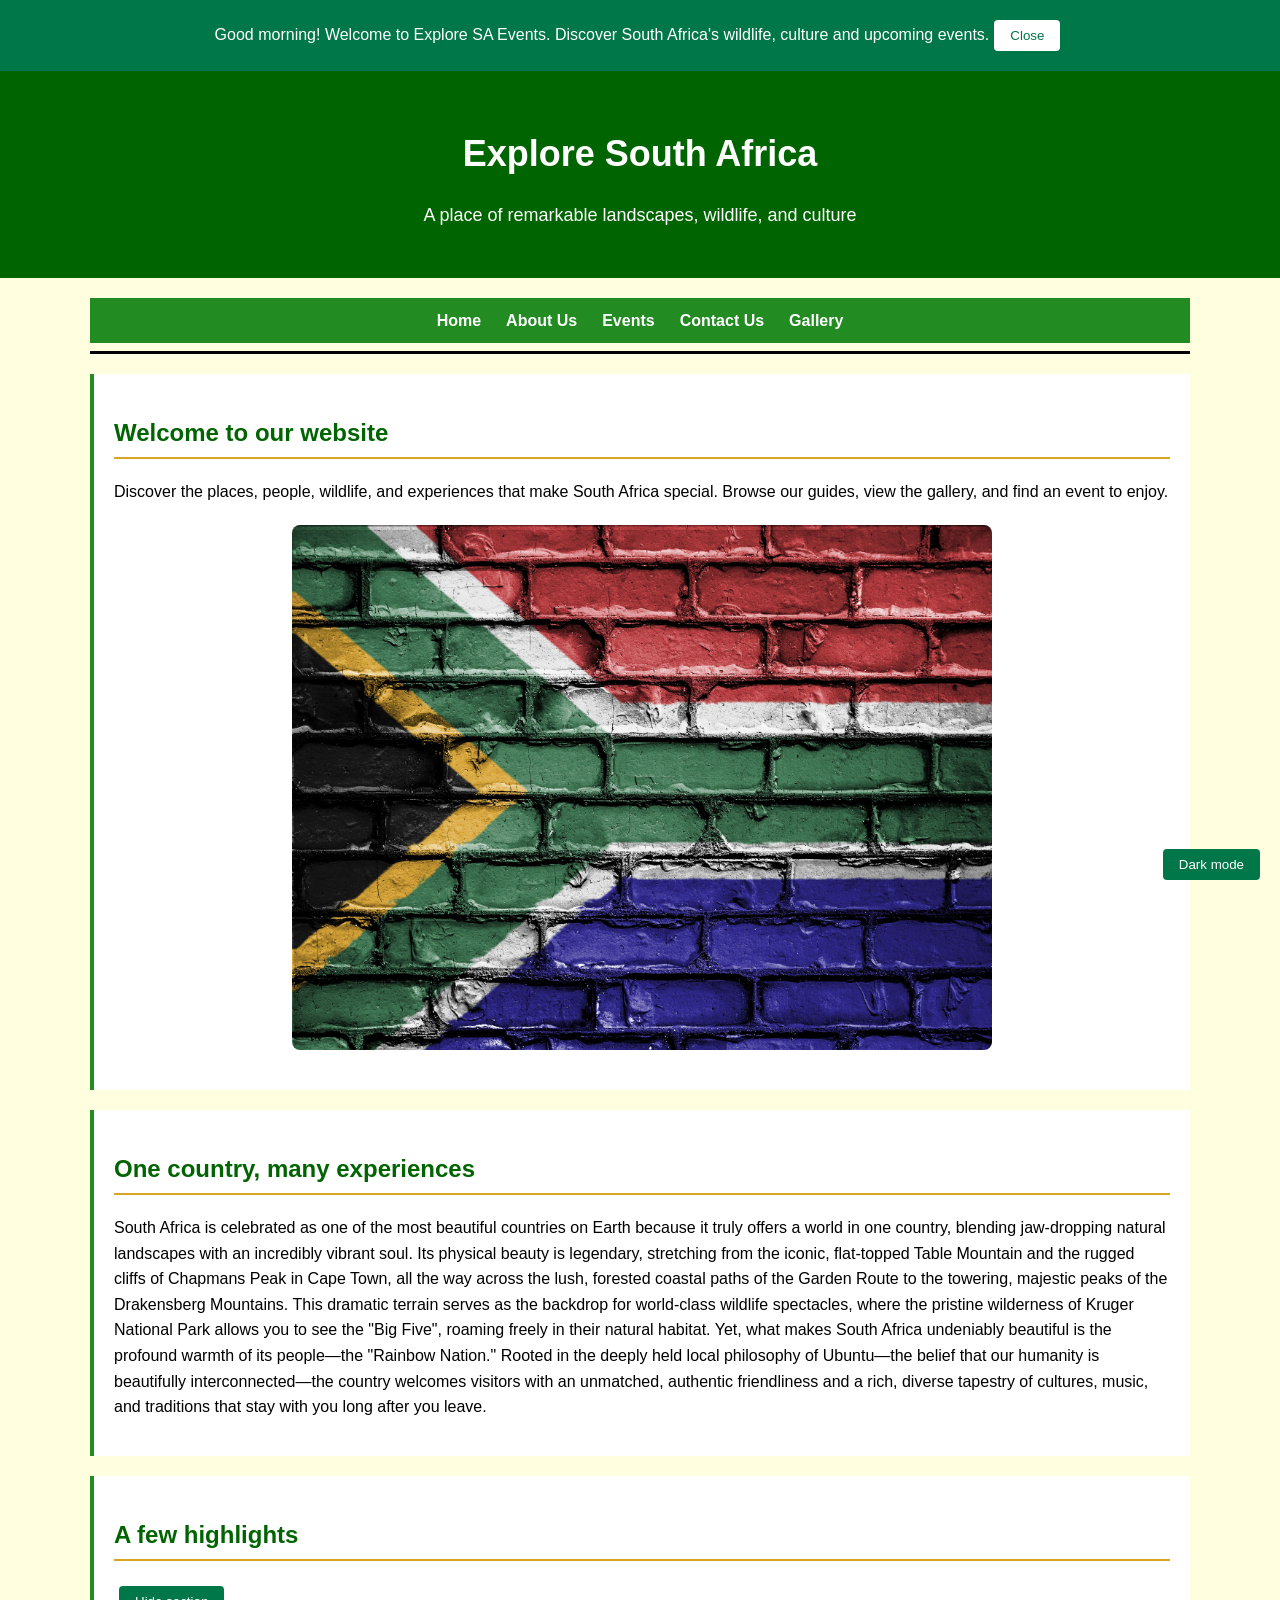
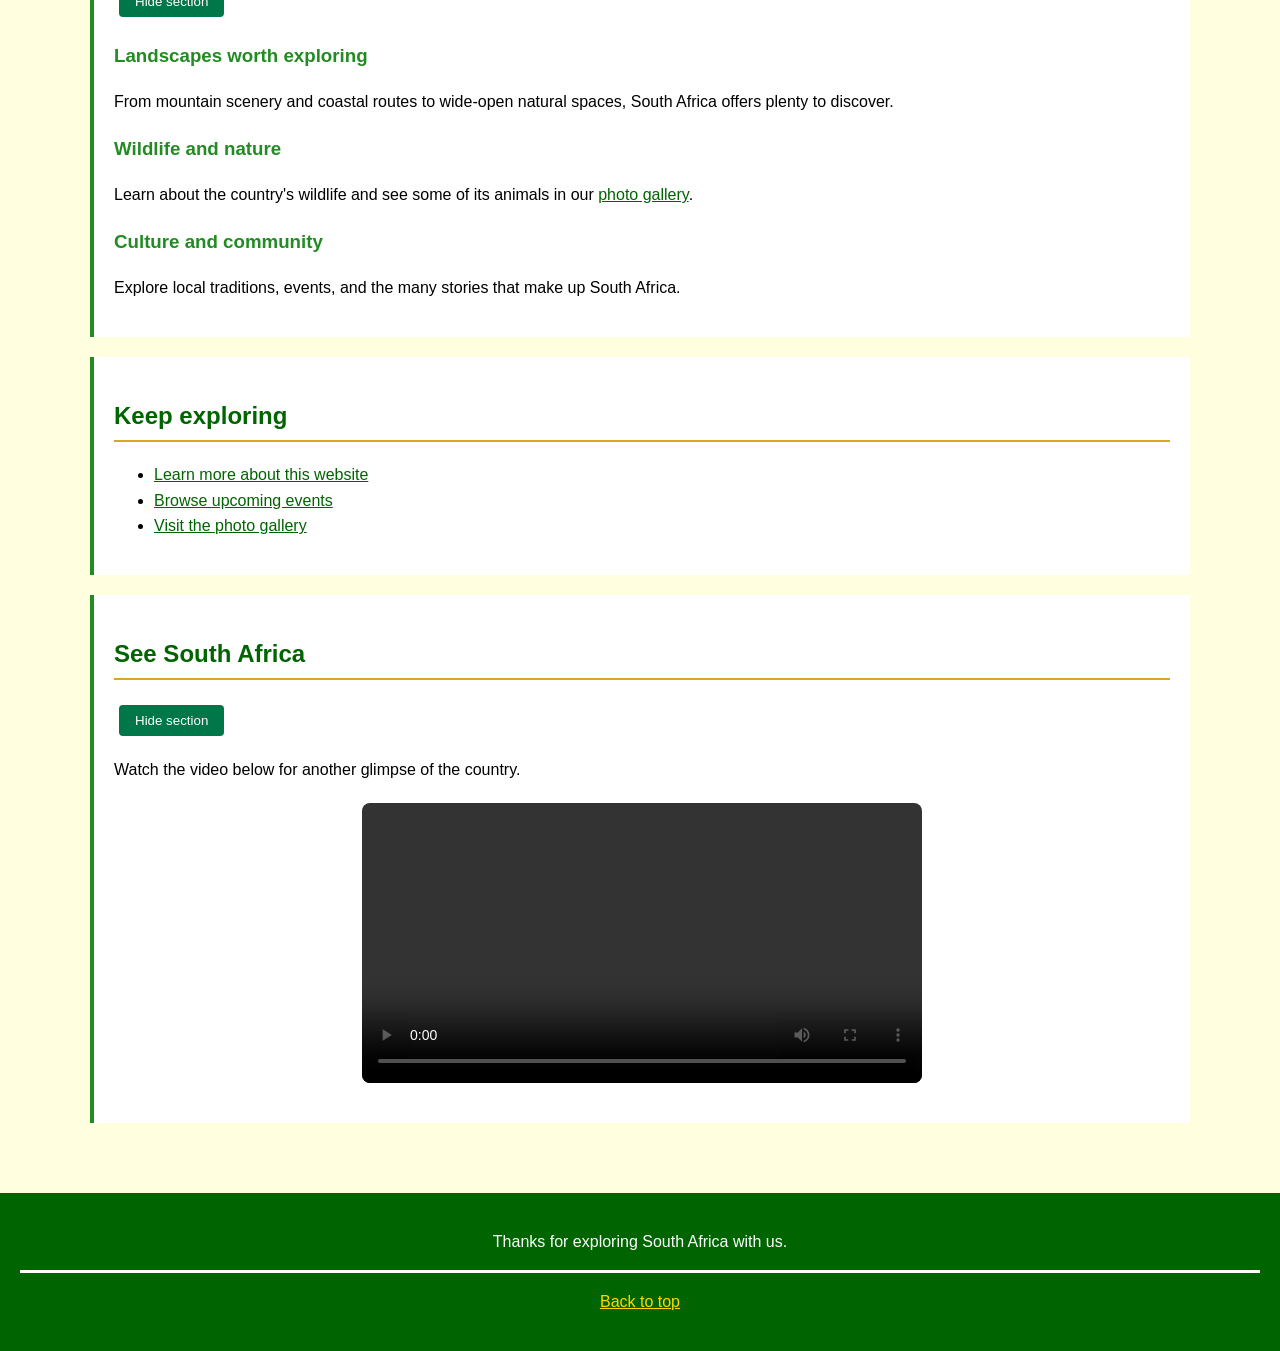
<file: index.html>
<!DOCTYPE html>
<html lang="en">
<head>
    <!-- Page metadata and stylesheet -->
    <meta charset="UTF-8">
    <meta name="viewport" content="width=device-width, initial-scale=1.0">
    <title>Home</title>
    <link rel="stylesheet" href="style.css">
</head>
<body>
    <!-- Site page heading -->
    <header id="top">
        <h1>Explore South Africa</h1>
        <p>A place of remarkable landscapes, wildlife, and culture</p>
    </header>

<main>
    <!-- Navigation links to the other site pages -->
    <nav>
        <ul>
            <li><a href="index.html">Home</a></li>
            <li><a href="About Us.html">About Us</a></li>
            <li><a href="Events.html">Events</a></li>
            <li><a href="Contact Us.html">Contact Us</a></li>
            <li><a href="Gallery.html">Gallery</a></li>
        </ul>
    </nav>

    <hr style="border: 0; border-top: 3px solid;">

    <!-- Welcome message and home page image -->
    <section>
        <h2>Welcome to our website</h2>
        <p>Discover the places, people, wildlife, and experiences that make South Africa special. Browse our guides, view the gallery, and find an event to enjoy.</p>
        <img src="Home.jpg" width="700" alt="image of the south african flag on a brick wall" class="Home img">
    </section>

    <!-- Introduction to South Africa -->
    <section>
        <h2>One country, many experiences</h2>
        <p>South Africa is celebrated as one of the most beautiful countries on Earth because it truly offers a world in one country,
             blending jaw-dropping natural landscapes with an incredibly vibrant soul. Its physical beauty is legendary, stretching from the iconic, 
             flat-topped Table Mountain and the rugged cliffs of Chapmans Peak in Cape Town, all the way across the lush, forested coastal paths of the Garden Route to the towering,
              majestic peaks of the Drakensberg Mountains. This dramatic terrain serves as the backdrop for world-class wildlife spectacles, where the pristine wilderness of Kruger National Park allows you to see the "Big Five",
               roaming freely in their natural habitat. Yet, what makes South Africa undeniably beautiful is the profound warmth of its people—the "Rainbow Nation." Rooted in the deeply held local philosophy 
               of Ubuntu—the belief that our humanity is beautifully interconnected—the country welcomes visitors with an unmatched, authentic friendliness and a rich, diverse tapestry of cultures, music, and traditions that stay with you long after you leave.
        </p>
    </section>

    <section aria-labelledby="highlights-heading">
        <h2 id="highlights-heading">A few highlights</h2>
        <article>
            <h3>Landscapes worth exploring</h3>
            <p>From mountain scenery and coastal routes to wide-open natural spaces, South Africa offers plenty to discover.</p>
        </article>
        <article>
            <h3>Wildlife and nature</h3>
            <p>Learn about the country's wildlife and see some of its animals in our <a href="Gallery.html">photo gallery</a>.</p>
        </article>
        <article>
            <h3>Culture and community</h3>
            <p>Explore local traditions, events, and the many stories that make up South Africa.</p>
        </article>
    </section>

    <section aria-labelledby="discover-heading">
        <h2 id="discover-heading">Keep exploring</h2>
        <ul>
            <li><a href="About Us.html">Learn more about this website</a></li>
            <li><a href="Events.html">Browse upcoming events</a></li>
            <li><a href="Gallery.html">Visit the photo gallery</a></li>
        </ul>
    </section>

    <!-- South Africa video -->
    <section aria-labelledby="video-heading">
        <h2 id="video-heading">See South Africa</h2>
        <p>Watch the video below for another glimpse of the country.</p>
        <video width="560" controls >
            <source src="video1.mp4" type="video/mp4" class="video1">
            Your browser does not support the video tag.
        </video>
    </section>


</main>

<!-- Site footer -->
<footer>
    <p>Thanks for exploring South Africa with us.</p>
    <hr style="border: 0; border-top: 3px solid;">
    <p><a href="#top">Back to top</a></p>
</footer>
<script src="myjs.js"></script>
</body>
</html>
</file>
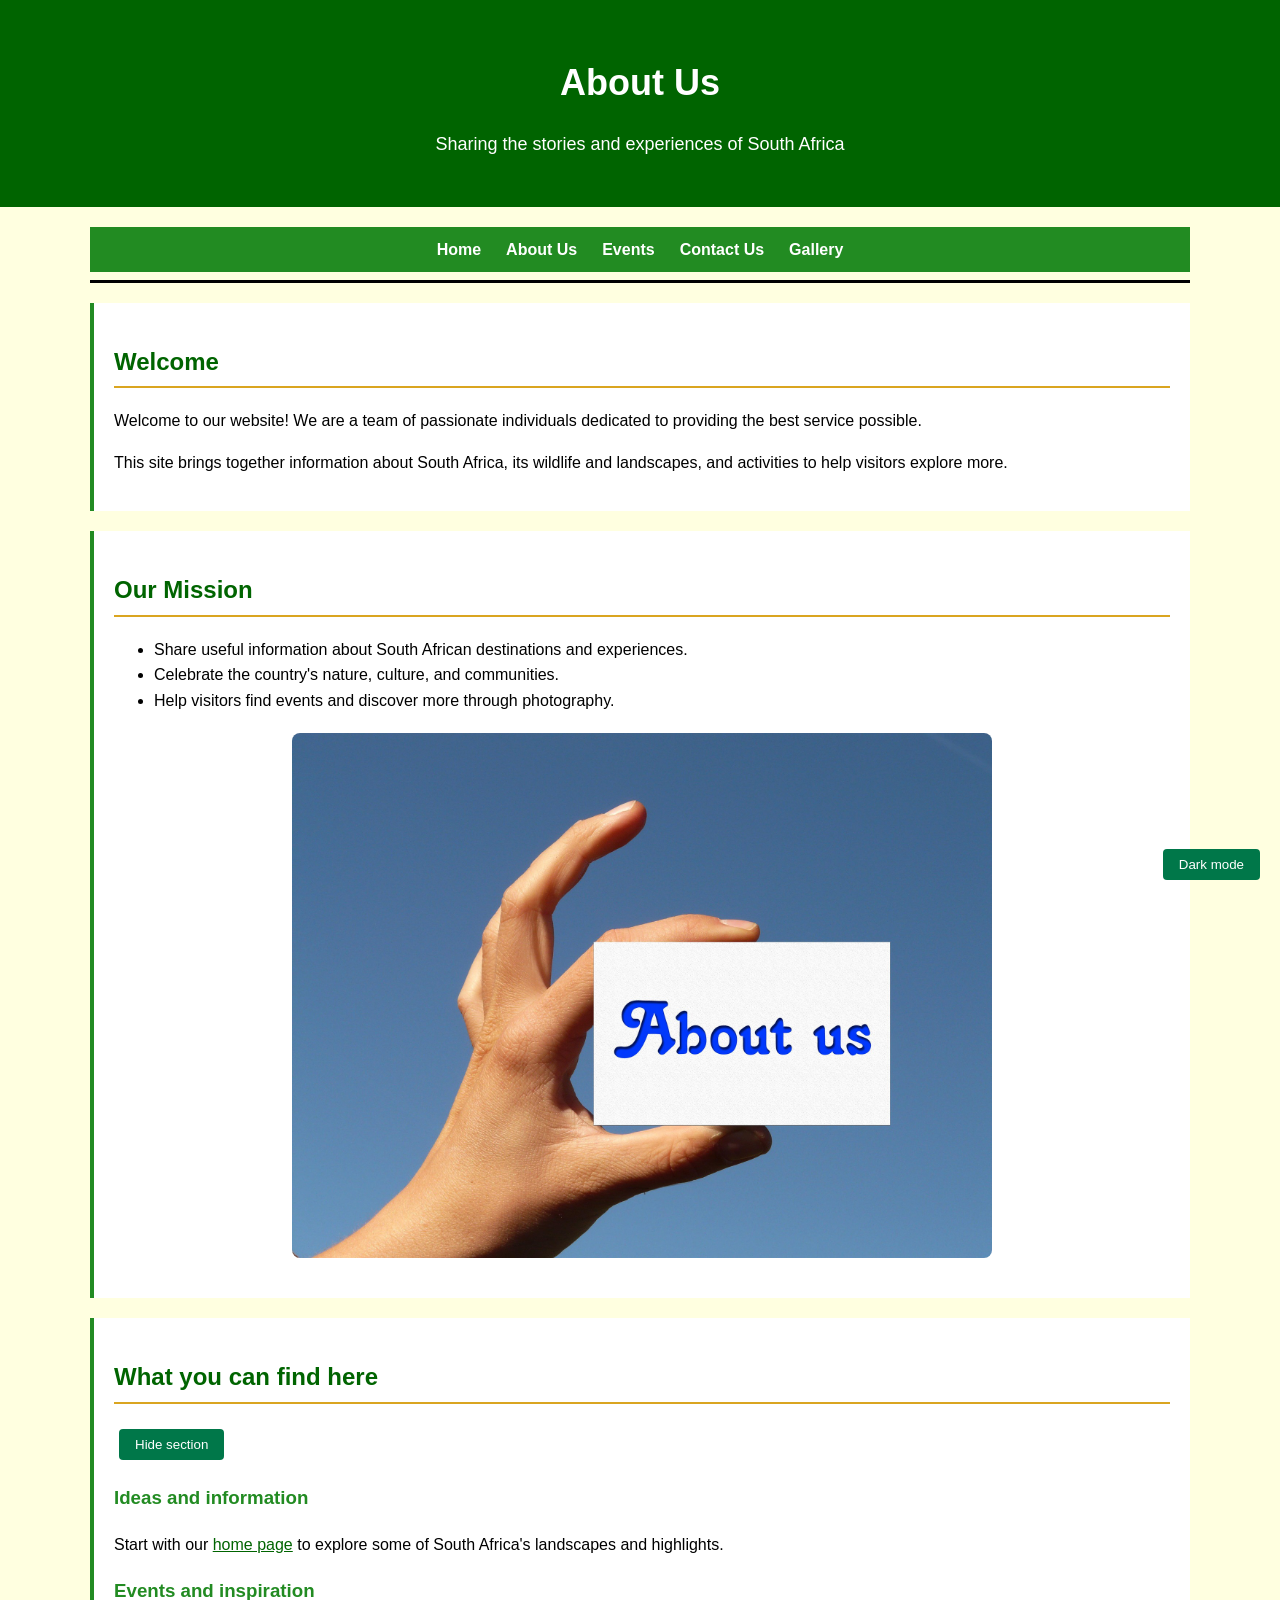
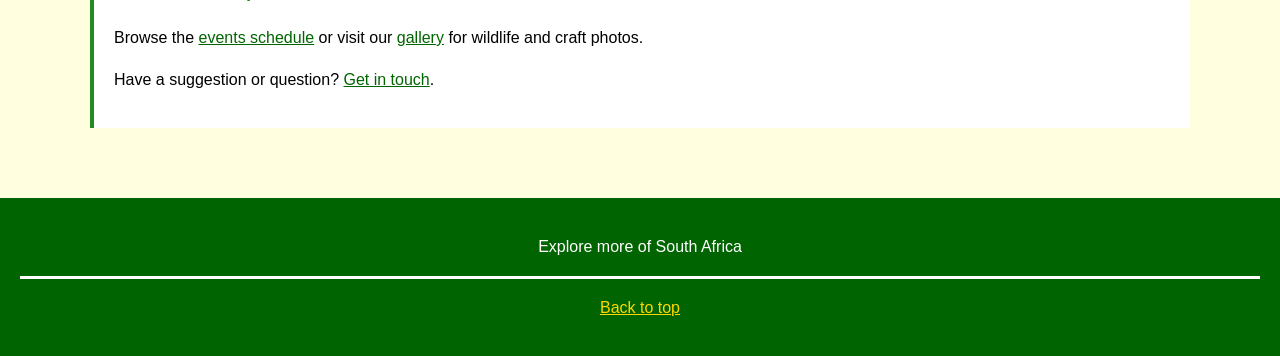
<file: About Us.html>
<!DOCTYPE html>
<html lang="en">
<head>
    <!-- Page metadata and stylesheet -->
    <meta charset="UTF-8">
    <meta name="viewport" content="width=device-width, initial-scale=1.0">
    <title>About Us</title>
    <link rel="stylesheet" href="style.css">
</head>
<body>
    <!-- Site page heading -->
    <header id="top">
        <h1>About Us</h1>
        <p>Sharing the stories and experiences of South Africa</p>
    </header>

<main>
    <!-- Navigation links to the other site pages -->
    <nav>
        <ul>
            <li><a href="index.html">Home</a></li>
            <li><a href="About Us.html">About Us</a></li>
            <li><a href="Events.html">Events</a></li>
            <li><a href="Contact Us.html">Contact Us</a></li>
            <li><a href="Gallery.html">Gallery</a></li>
        </ul>
    </nav>

    <hr style="border: 0; border-top: 3px solid;">

    <!-- About us introduction -->
    <section>
        <h2>Welcome</h2>
        <p>Welcome to our website! We are a team of passionate individuals dedicated to providing the best service possible.</p>
        <p>This site brings together information about South Africa, its wildlife and landscapes, and activities to help visitors explore more.</p>
    </section>

    <!-- Organization mission and image -->
    <section>
        <h2>Our Mission</h2>
        <ul>
            <li>Share useful information about South African destinations and experiences.</li>
            <li>Celebrate the country's nature, culture, and communities.</li>
            <li>Help visitors find events and discover more through photography.</li>
        </ul>
        <img src="About Us.jpg" alt="image of a card that says about us" width="700" class="About us img">
    </section>

    <section aria-labelledby="what-you-can-find-heading">
        <h2 id="what-you-can-find-heading">What you can find here</h2>
        <article>
            <h3>Ideas and information</h3>
            <p>Start with our <a href="index.html">home page</a> to explore some of South Africa's landscapes and highlights.</p>
        </article>
        <article>
            <h3>Events and inspiration</h3>
            <p>Browse the <a href="Events.html">events schedule</a> or visit our <a href="Gallery.html">gallery</a> for wildlife and craft photos.</p>
        </article>
        <p>Have a suggestion or question? <a href="Contact Us.html">Get in touch</a>.</p>
    </section>

</main>

    <!-- Site footer -->
    <footer>
        <p>Explore more of South Africa</p>
        <hr style="border: 0; border-top: 3px solid;">
        <p><a href="#top">Back to top</a></p>
    </footer>
<script src="myjs.js"></script>
</body>
</html>
</file>
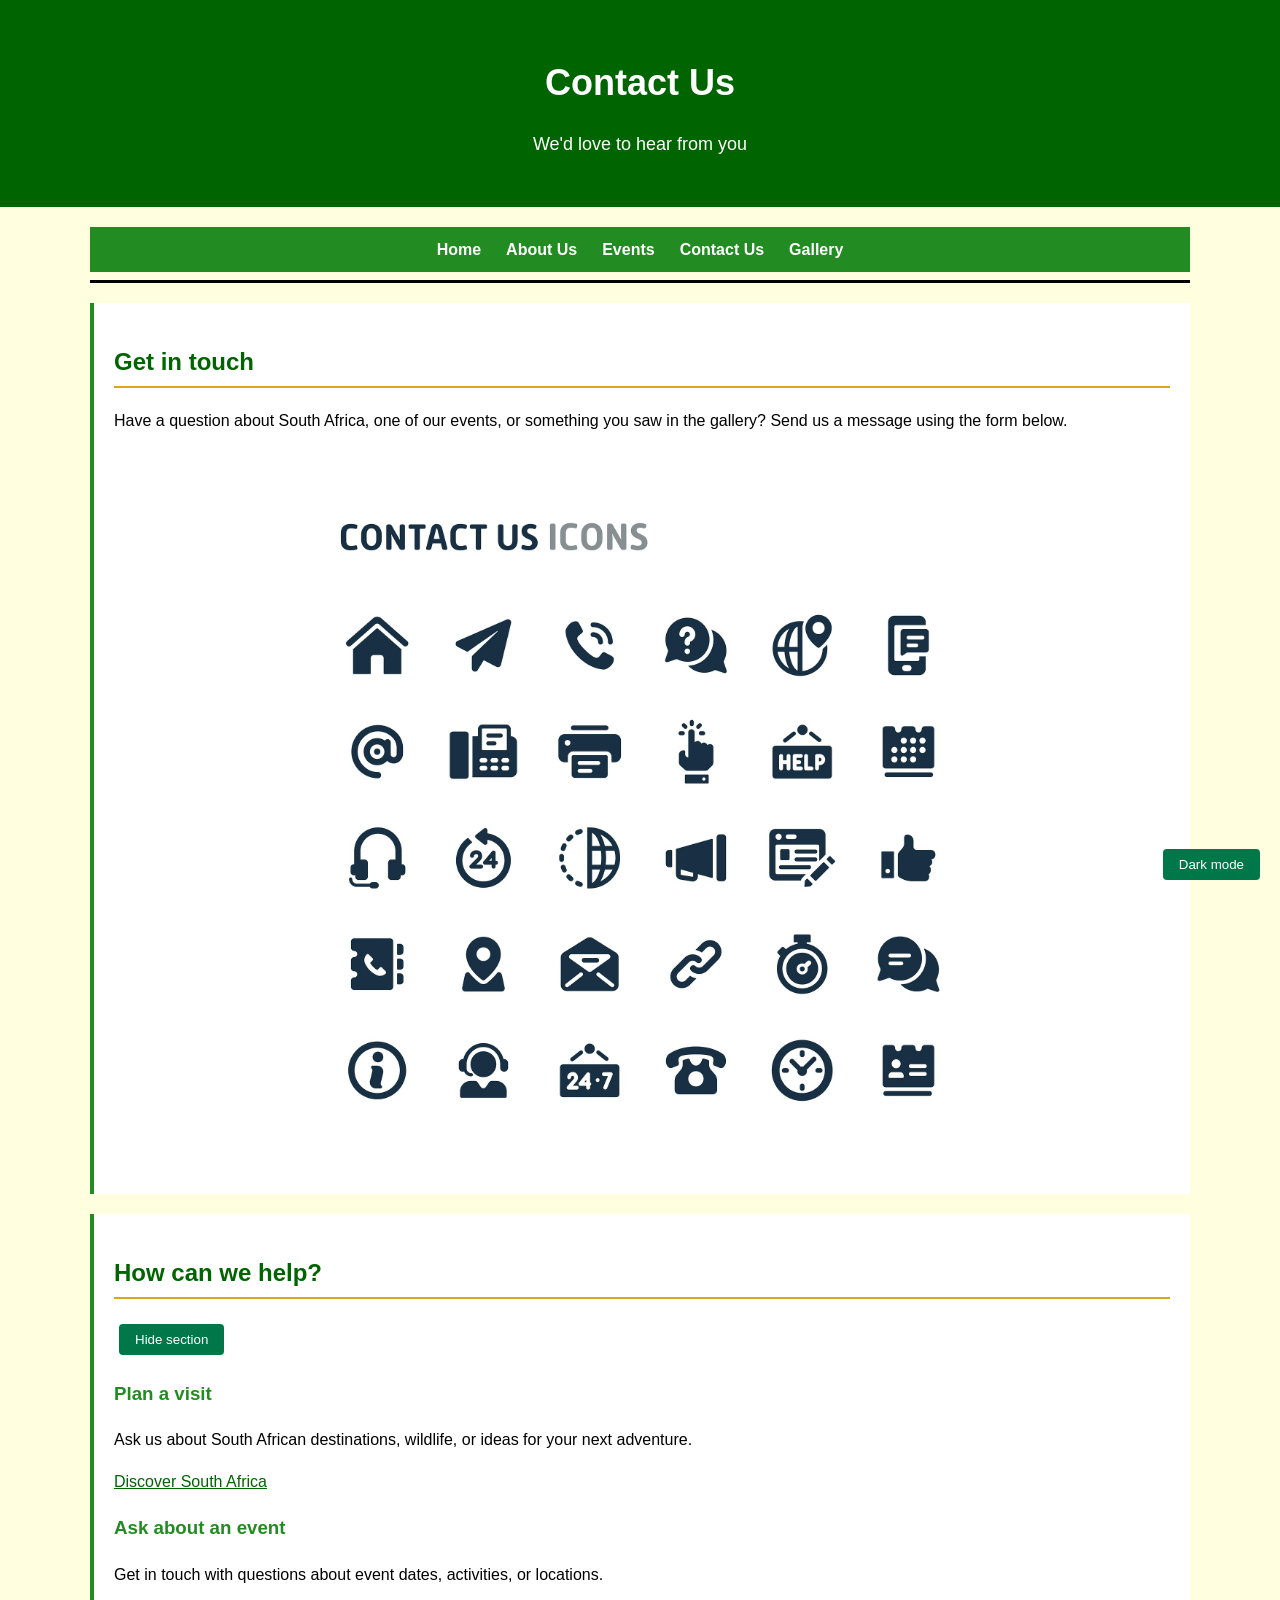
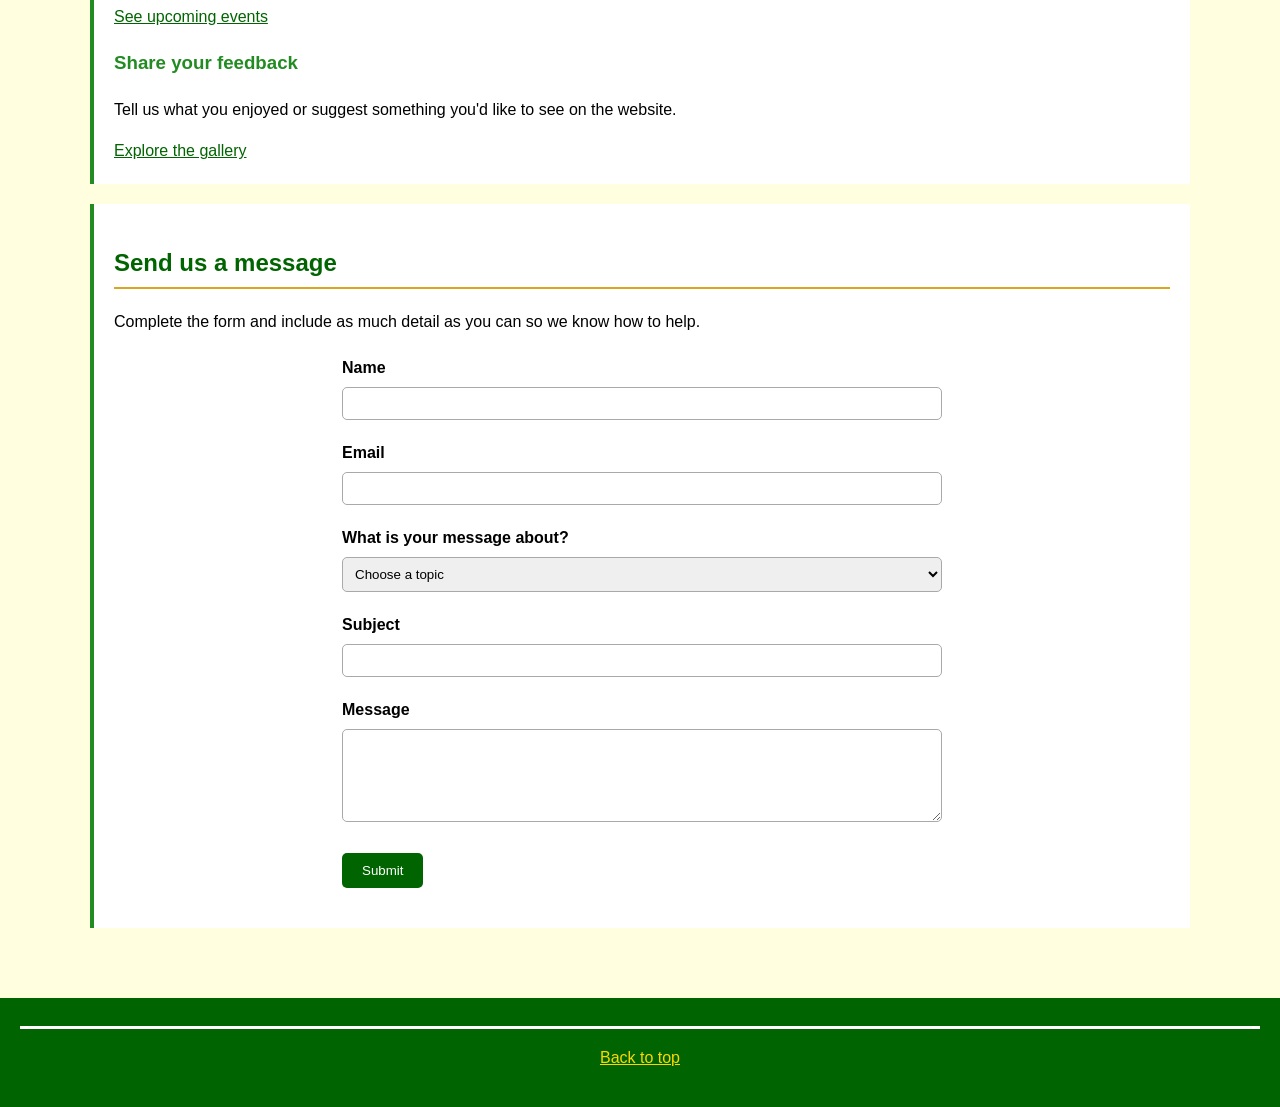
<file: Contact Us.html>
<!DOCTYPE html>
<html lang="en">
<head>
    <!-- Page metadata and stylesheet -->
    <meta charset="UTF-8">
    <meta name="viewport" content="width=device-width, initial-scale=1.0">
    <title>Contact Us</title>
    <link rel="stylesheet" href="style.css">
    <style>
        .contact-form > div {
            margin-bottom: 1.25rem;
        }

        .contact-form label {
            display: block;
            margin-bottom: 0.4rem;
        }

        .contact-form input,
        .contact-form select,
        .contact-form textarea {
            box-sizing: border-box;
            padding: 0.5rem;
        }

        .contact-form button {
            margin-top: 0.25rem;
        }
    </style>
</head>
<body>
    <!-- Site page heading -->
    <header id="top">
        <h1>Contact Us</h1>
        <p>We'd love to hear from you</p>
    </header>

    <main>
        <!-- Navigation links to the other site pages -->
        <nav>
            <ul>
                <li><a href="index.html">Home</a></li>
                <li><a href="About Us.html">About Us</a></li>
                <li><a href="Events.html">Events</a></li>
                <li><a href="Contact Us.html">Contact Us</a></li>
                <li><a href="Gallery.html">Gallery</a></li>
            </ul>
        </nav>

        <hr style="border: 0; border-top: 3px solid;">

        <!-- Contact page introduction and image -->
        <section>
            <h2>Get in touch</h2>
            <p>Have a question about South Africa, one of our events, or something you saw in the gallery? Send us a message using the form below.</p>
            <img src="Contact Us.jpg" alt="Image of social media and platforms to contact someone" width="700" class="Contact us img">
        </section>

        <section aria-labelledby="help-heading">
            <h2 id="help-heading">How can we help?</h2>
            <div>
                <article>
                    <h3>Plan a visit</h3>
                    <p>Ask us about South African destinations, wildlife, or ideas for your next adventure.</p>
                    <a href="index.html">Discover South Africa</a>
                </article>
                <article>
                    <h3>Ask about an event</h3>
                    <p>Get in touch with questions about event dates, activities, or locations.</p>
                    <a href="Events.html">See upcoming events</a>
                </article>
                <article>
                    <h3>Share your feedback</h3>
                    <p>Tell us what you enjoyed or suggest something you'd like to see on the website.</p>
                    <a href="Gallery.html">Explore the gallery</a>
                </article>
            </div>
        </section>

        <!-- Form for visitors to send a message -->
        <section aria-labelledby="form-heading">
            <h2 id="form-heading">Send us a message</h2>
            <p>Complete the form and include as much detail as you can so we know how to help.</p>
            <form class="contact-form">
            <div>
                <label for="name">Name</label>
                <input type="text" id="name" name="name" required>
            </div>
            <div>
                <label for="email">Email</label>
                <input type="email" id="email" name="email" required>
            </div>
            <div>
                <label for="topic">What is your message about?</label>
                <select id="topic" name="topic">
                    <option value="">Choose a topic</option>
                    <option value="travel">Travel and destinations</option>
                    <option value="events">Events and activities</option>
                    <option value="wildlife">Wildlife and conservation</option>
                    <option value="website">Website feedback</option>
                    <option value="other">Something else</option>
                </select>
            </div>
            <div>
                <label for="subject">Subject</label>
                <input type="text" id="subject" name="subject" required>
            </div>
            <div>
                <label for="message">Message</label>
                <textarea id="message" name="message" rows="5" required></textarea>
            </div>
            <button type="submit">Submit</button>
            </form>
        </section>

    </main>

    <!-- Site footer -->
    <footer>
        <hr style="border: 0; border-top: 3px solid;">
        <p><a href="#top">Back to top</a></p>
    </footer>
<script src="myjs.js"></script>
</body>
</html>
</file>
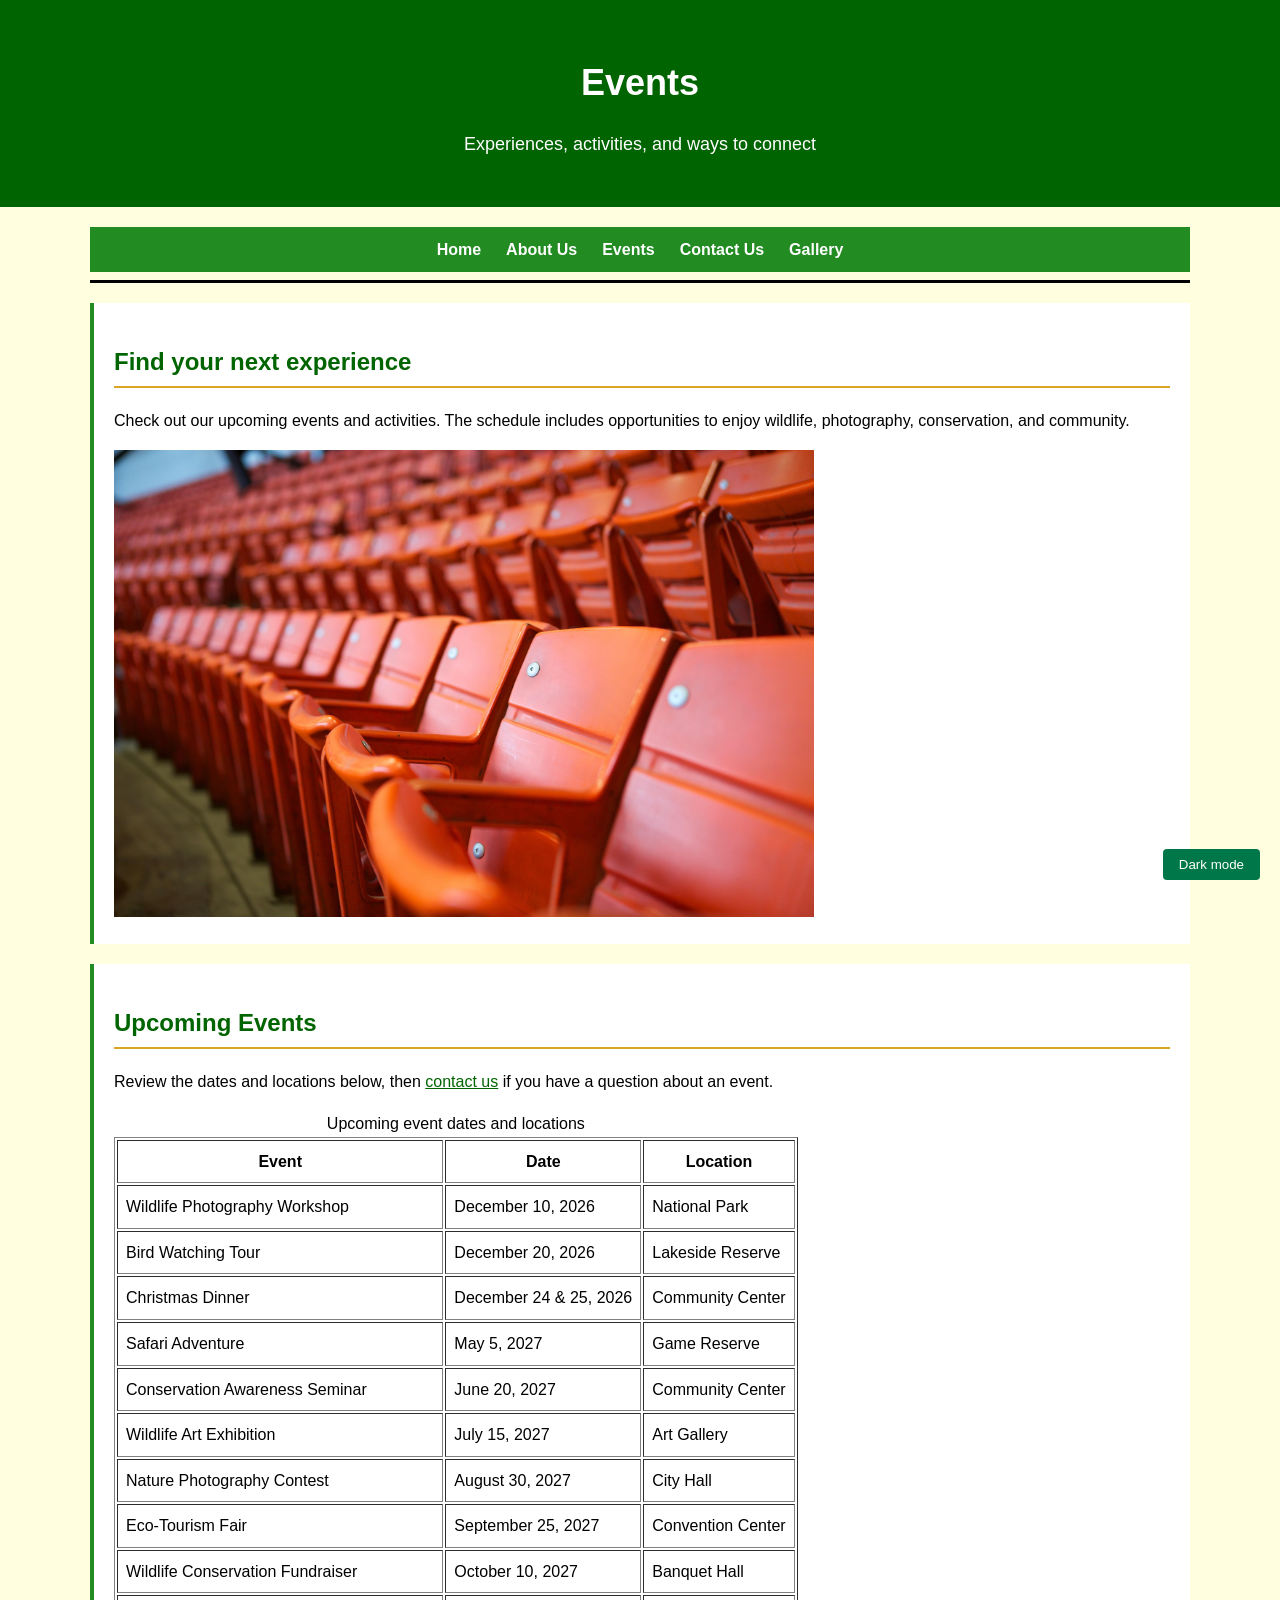
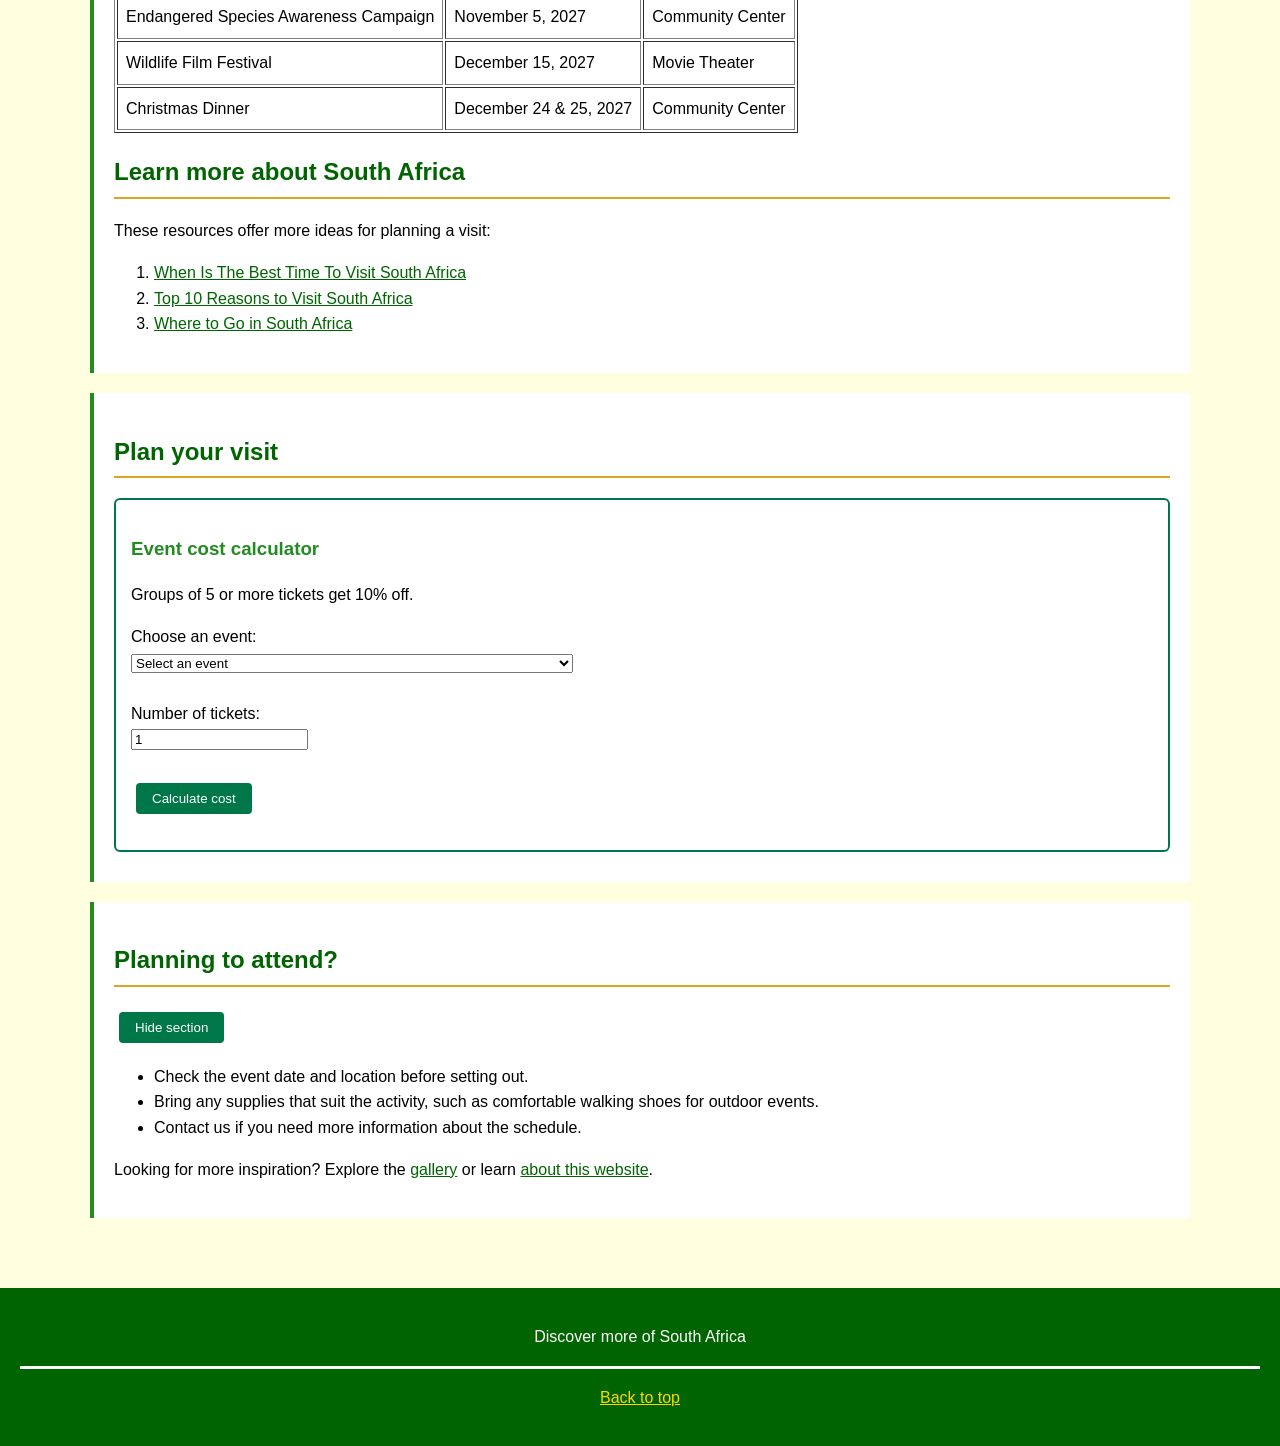
<file: Events.html>
<!DOCTYPE html>
<html lang="en">
<head>
    <!-- Page metadata and stylesheet -->
    <meta charset="UTF-8">
    <meta name="viewport" content="width=device-width, initial-scale=1.0">
    <title>Events</title>
    <link rel="stylesheet" href="style.css">
</head>
<body>
    <!-- Site page heading -->
    <header id="top">
        <h1>Events</h1>
        <p>Experiences, activities, and ways to connect</p>
    </header>

<main>
    <!-- Navigation links to the other site pages -->
    <nav>
        <ul>
            <li><a href="index.html">Home</a></li>
            <li><a href="About Us.html">About Us</a></li>
            <li><a href="Events.html">Events</a></li>
            <li><a href="Contact Us.html">Contact Us</a></li>
            <li><a href="Gallery.html">Gallery</a></li>
        </ul>
    </nav>

    <hr style="border: 0; border-top: 3px solid;">

    <!-- Events page introduction and image -->
    <section>
        <h2>Find your next experience</h2>
        <p>Check out our upcoming events and activities. The schedule includes opportunities to enjoy wildlife, photography, conservation, and community.</p>
        <img src="Events.jpg" alt="image of seats" width="700" class="Events img">  
    </section>

    <!-- Upcoming events schedule and South Africa information links -->
    <section aria-labelledby="upcoming-heading">
        <h2 id="upcoming-heading">Upcoming Events</h2>
        <p>Review the dates and locations below, then <a href="Contact Us.html">contact us</a> if you have a question about an event.</p>

        <table border="1" cellpadding="8" class="main table">
            <caption>Upcoming event dates and locations</caption>
            <thead>
            <tr>
                <th scope="col">Event</th>
                <th scope="col">Date</th>
                <th scope="col">Location</th>
            </tr>
            </thead>
            <tbody>
            <tr>
                <td>Wildlife Photography Workshop</td>
                <td>December 10, 2026</td>
                <td>National Park</td>
            </tr>
            <tr>
                <td>Bird Watching Tour</td>
                <td>December 20, 2026</td>
                <td>Lakeside Reserve</td>
            </tr>
            <tr>
                <td>Christmas Dinner</td>
                <td>December 24 &amp; 25, 2026</td>
                <td>Community Center</td>
            </tr>
            <tr>
                <td>Safari Adventure</td>
                <td>May 5, 2027</td>
                <td>Game Reserve</td>
            </tr>
            <tr>
                <td>Conservation Awareness Seminar</td>
                <td>June 20, 2027</td>
                <td>Community Center</td>
            </tr>
            <tr>
                <td>Wildlife Art Exhibition</td>
                <td>July 15, 2027</td>
                <td>Art Gallery</td>
            </tr>
            <tr>
                <td>Nature Photography Contest</td>
                <td>August 30, 2027</td>
                <td>City Hall</td>
            </tr>
            <tr>
                <td>Eco-Tourism Fair</td>
                <td>September 25, 2027</td>
                <td>Convention Center</td>
            </tr>
            <tr>
                <td>Wildlife Conservation Fundraiser</td>
                <td>October 10, 2027</td>
                <td>Banquet Hall</td>
            </tr>
            <tr>
                <td>Endangered Species Awareness Campaign</td>
                <td>November 5, 2027</td>
                <td>Community Center</td>
            </tr>
            <tr>
                <td>Wildlife Film Festival</td>
                <td>December 15, 2027</td>
                <td>Movie Theater</td>
            </tr>
            <tr>
                <td>Christmas Dinner</td>
                <td>December 24 &amp; 25, 2027</td>
                <td>Community Center</td>
            </tr>
            </tbody>
        </table>
            <h2>Learn more about South Africa</h2>
            <p>These resources offer more ideas for planning a visit:</p>
            <ol>
                <li><a href="https://www.go2africa.com/destinations/south-africa/" target="_blank" rel="noopener noreferrer">When Is The Best Time To Visit South Africa</a></li>
                <li><a href="https://www.go2africa.com/african-travel-blog/top-10-reasons-to-visit-south-africa." target="_blank" rel="noopener noreferrer">Top 10 Reasons to Visit South Africa</a></li>
                <li><a href="https://www.go2africa.com/destinations/south-africa/where-to-go." target="_blank" rel="noopener noreferrer">Where to Go in South Africa</a></li>
            </ol>
    </section>

    <section aria-labelledby="event-tips-heading">
        <h2 id="event-tips-heading">Planning to attend?</h2>
        <ul>
            <li>Check the event date and location before setting out.</li>
            <li>Bring any supplies that suit the activity, such as comfortable walking shoes for outdoor events.</li>
            <li>Contact us if you need more information about the schedule.</li>
        </ul>
        <p>Looking for more inspiration? Explore the <a href="Gallery.html">gallery</a> or learn <a href="About Us.html">about this website</a>.</p>
    </section>


</main>

<!-- Site footer -->
    <footer>
        <p>Discover more of South Africa</p>
        <hr style="border: 0; border-top: 3px solid;">
        <p><a href="#top">Back to top</a></p>
    </footer>
<script src="myjs.js"></script>
</body>
</html>



<!--
Reference:
----------------------------------------------------------------------------------------------------------------------------------------------------------
www.go2africa.com. (n.d.). When To Visit South Africa | Go2Africa. [online] Available at: https://www.go2africa.com/destinations/south-africa/when-to-go.
Nel, L. (2016). Top 10 Reasons You Should Visit South Africa in 2026 | Go2Africa. [online] Go2Africa. Available at: https://www.go2africa.com/african-travel-blog/top-10-reasons-to-visit-south-africa.
‌Go2Africa. (2026). South Africa. [online] Available at: https://www.go2africa.com/destinations/south-africa/where-to-go.
-->
</file>
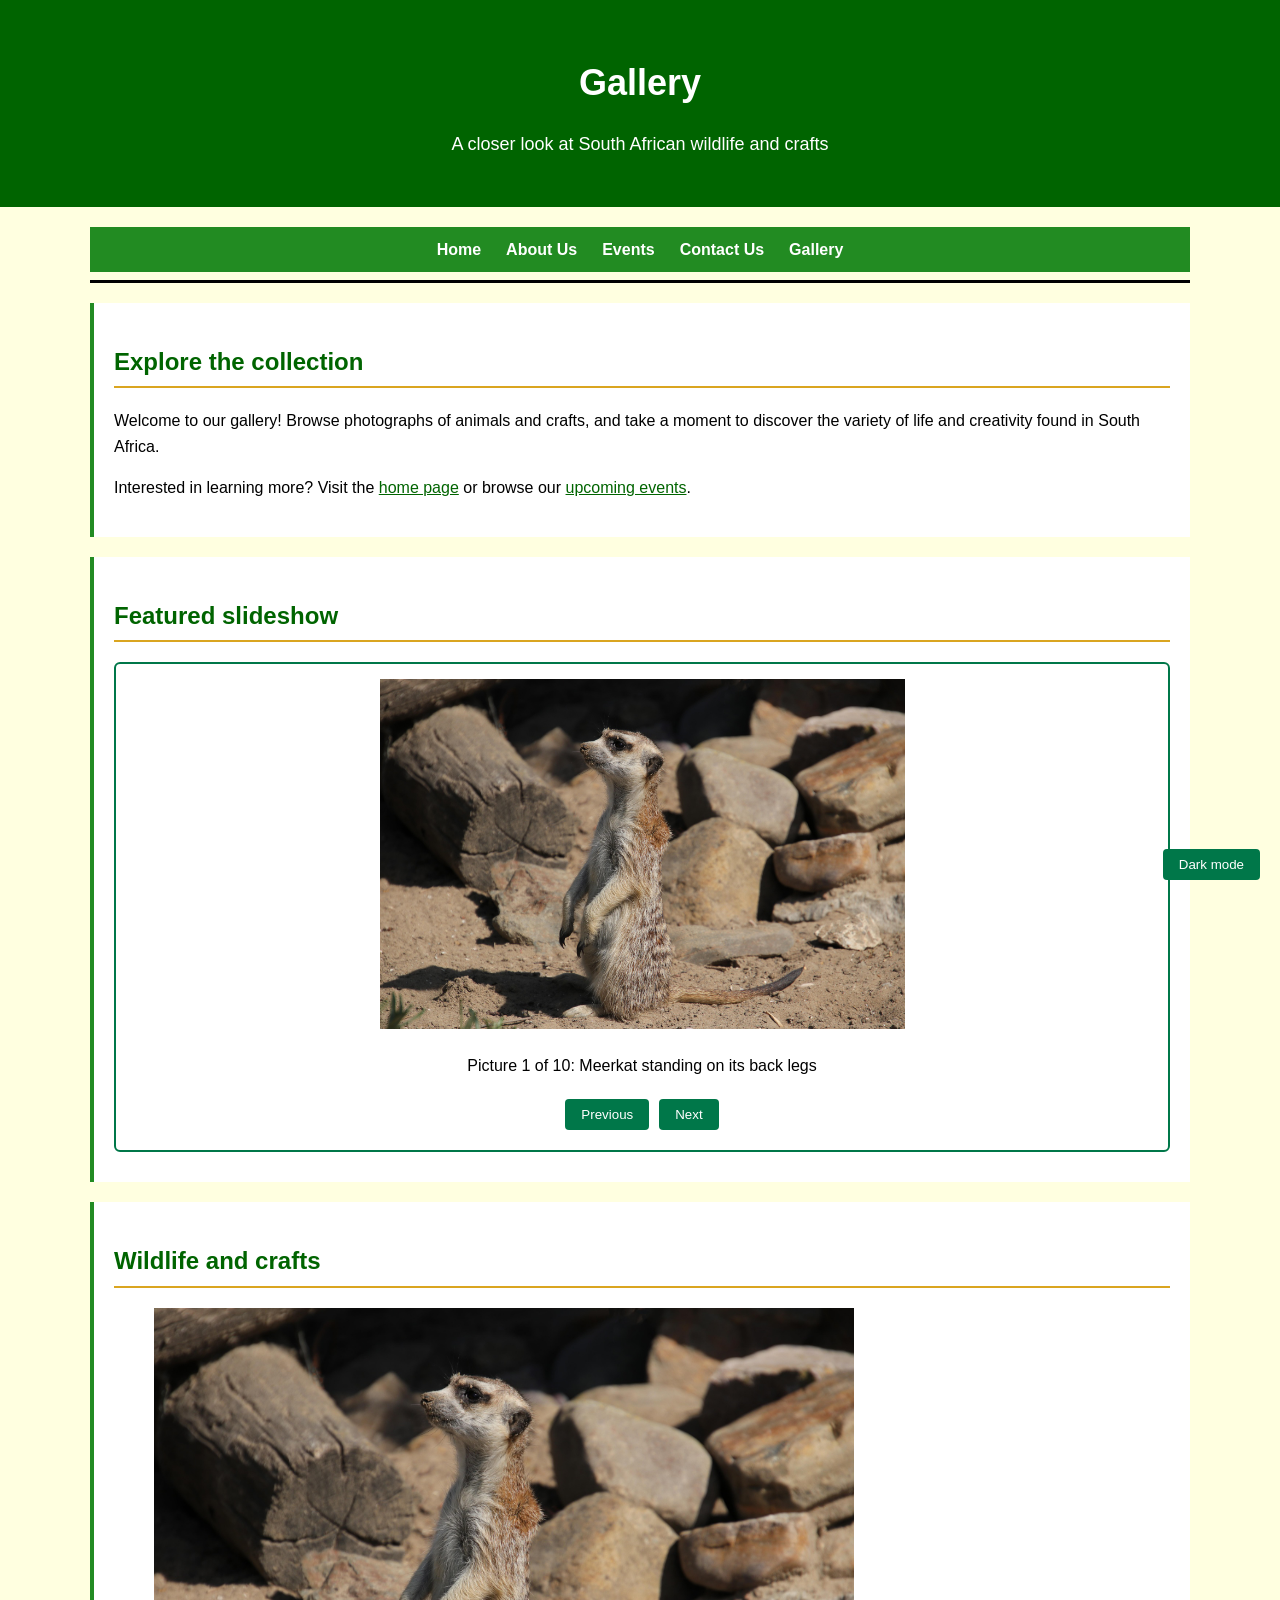
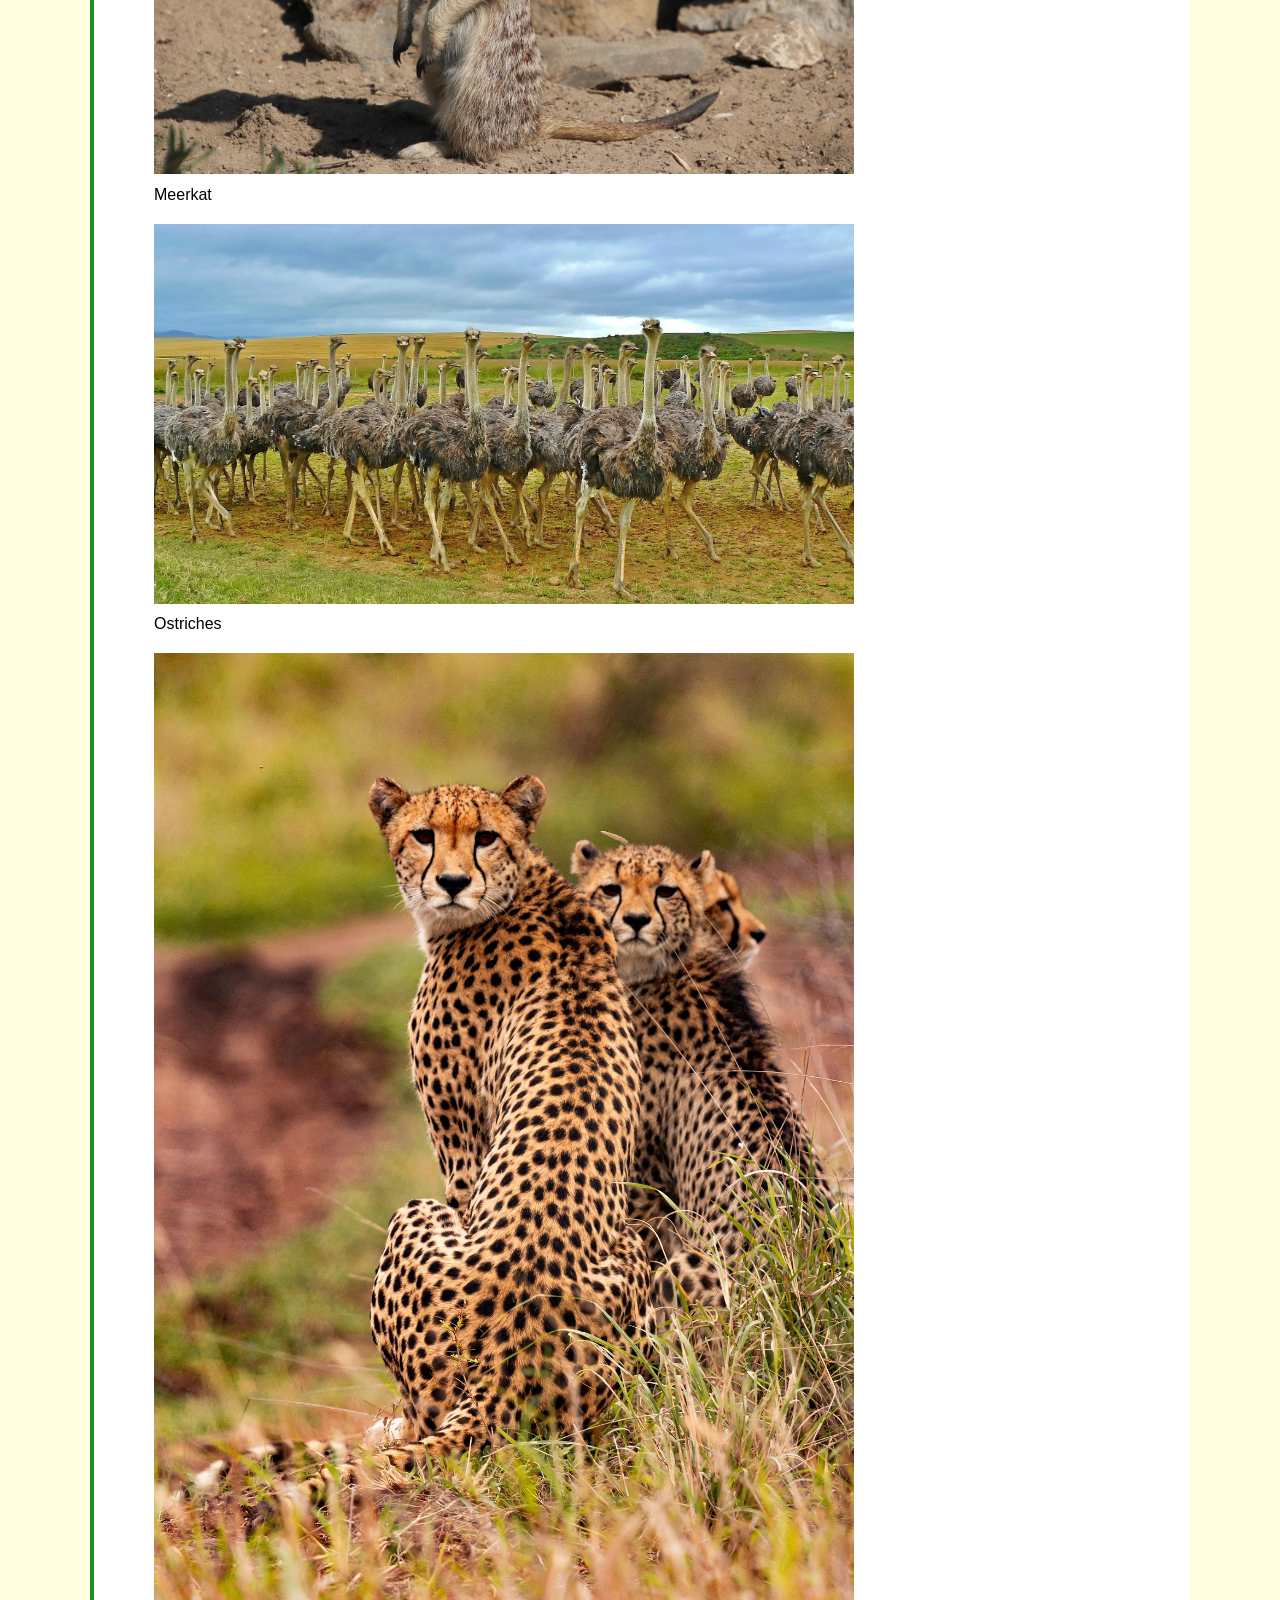
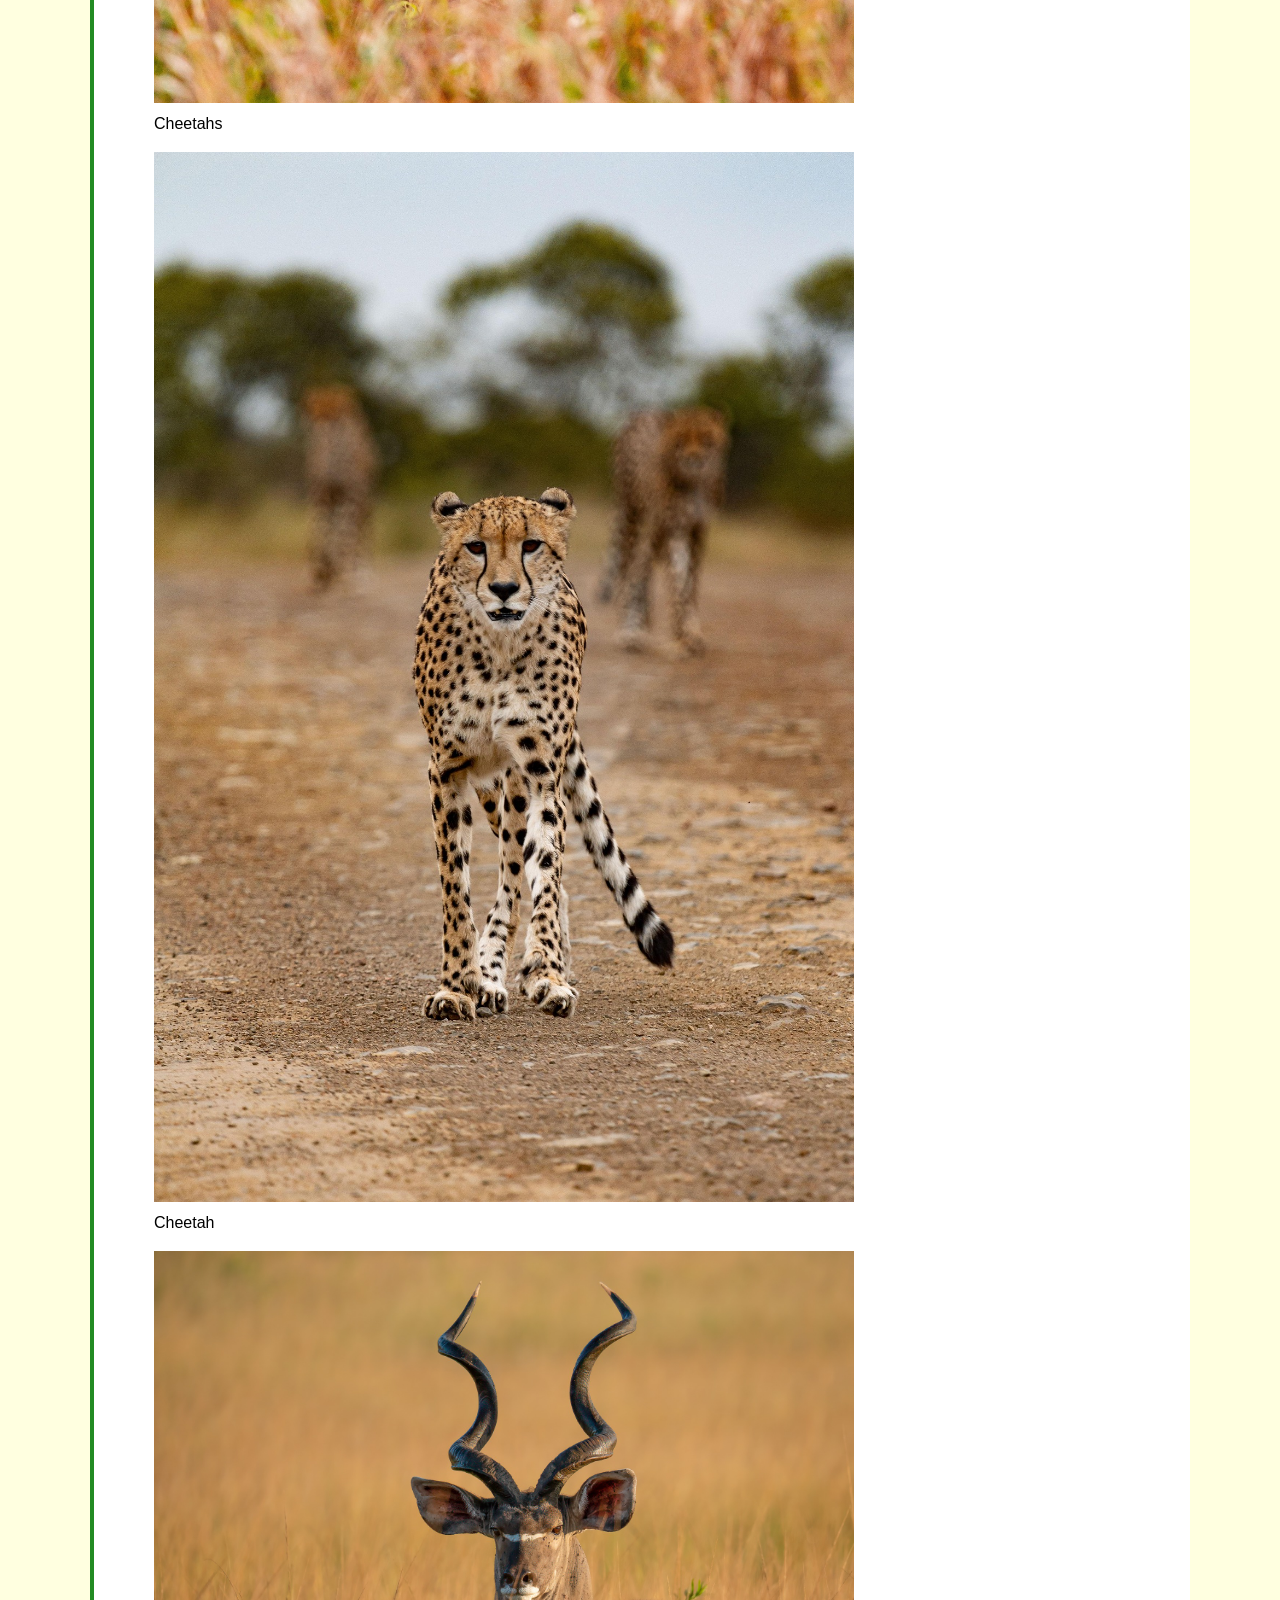
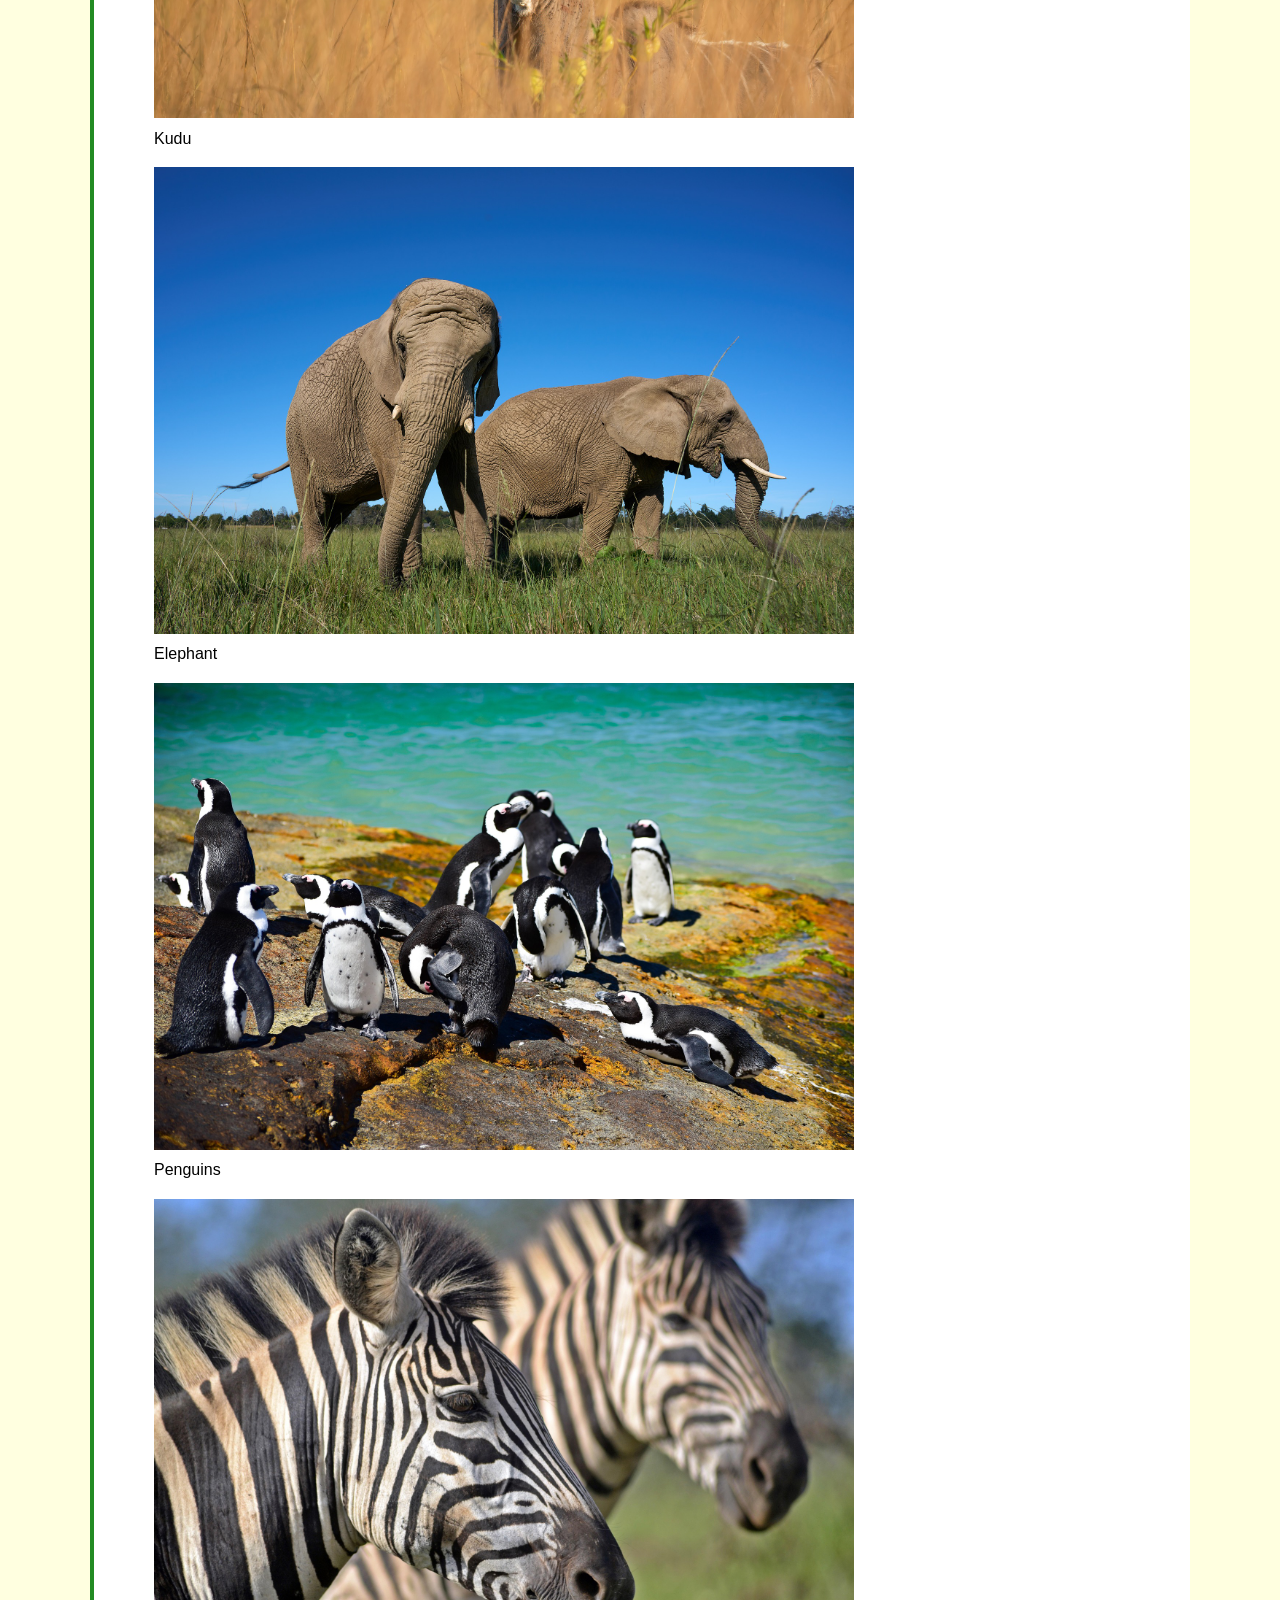
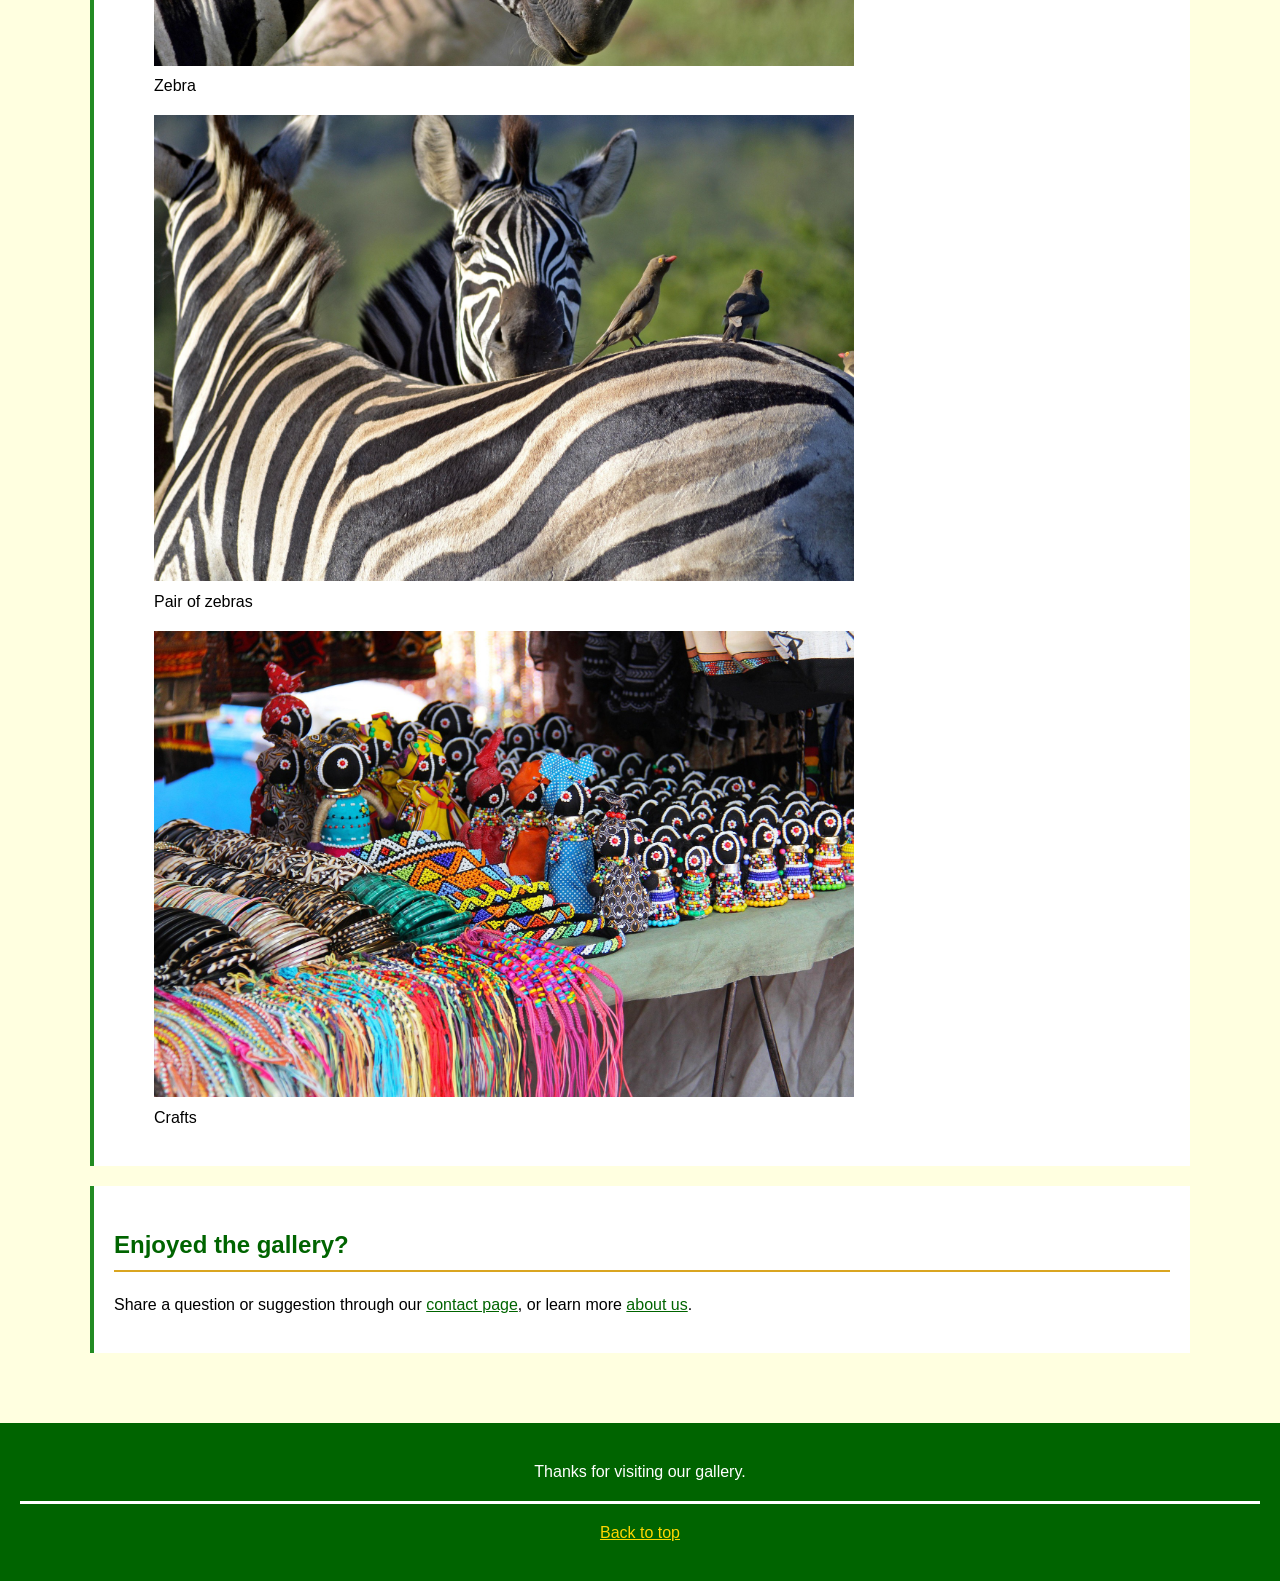
<file: Gallery.html>
<!DOCTYPE html>
<html lang="en">
<head>
    <!-- Page metadata and stylesheet -->
    <meta charset="UTF-8">
    <meta name="viewport" content="width=device-width, initial-scale=1.0">
    <title>Gallery</title>
    <link rel="stylesheet" href="style.css">
</head>
<body>
    <!-- Site page heading -->
    <header id="top">
        <h1>Gallery</h1>
        <p>A closer look at South African wildlife and crafts</p>
    </header>

<main>
    <!-- Navigation links to the other site pages -->
    <nav>
        <ul>
            <li><a href="index.html">Home</a></li>
            <li><a href="About Us.html">About Us</a></li>
            <li><a href="Events.html">Events</a></li>
            <li><a href="Contact Us.html">Contact Us</a></li>
            <li><a href="Gallery.html">Gallery</a></li>
        </ul>
    </nav>

    <hr style="border: 0; border-top: 3px solid;">
    
    <!-- Gallery introduction -->
    <section>
        <h2>Explore the collection</h2>
        <p>Welcome to our gallery! Browse photographs of animals and crafts, and take a moment to discover the variety of life and creativity found in South Africa.</p>
        <p>Interested in learning more? Visit the <a href="index.html">home page</a> or browse our <a href="Events.html">upcoming events</a>.</p>
    </section>

    <!-- Wildlife and craft photographs -->
    <section aria-labelledby="wildlife-heading">
        <h2 id="wildlife-heading">Wildlife and crafts</h2>
        <div>
            <figure>
                <img class="pic1" src="Gallery(1).jpg" alt="Meerkat standing on its back legs" width="700">
                <figcaption>Meerkat</figcaption>
            </figure>
            <figure>
                <img class="pic2" src="Gallery(2).jpg" alt="A group of ostriches" width="700">
                <figcaption>Ostriches</figcaption>
            </figure>
            <figure>
                <img class="pic3" src="Gallery(3).jpg" alt="A close-up of cheetahs" width="700">
                <figcaption>Cheetahs</figcaption>
            </figure>
            <figure>
                <img class="pic4" src="Gallery(4).jpg" alt="A close-up of a cheetah" width="700">
                <figcaption>Cheetah</figcaption>
            </figure>
            <figure>
                <img class="pic5" src="Gallery(5).jpg" alt="A close-up of a kudu" width="700">
                <figcaption>Kudu</figcaption>
            </figure>
            <figure>
                <img class="pic6" src="Gallery(6).jpg" alt="A close-up of an elephant" width="700">
                <figcaption>Elephant</figcaption>
            </figure>
            <figure>
                <img class="pic7" src="Gallery(7).jpg" alt="A group of penguins" width="700">
                <figcaption>Penguins</figcaption>
            </figure>
            <figure>
                <img class="pic8" src="Gallery(8).jpg" alt="A close-up of a zebra" width="700">
                <figcaption>Zebra</figcaption>
            </figure>
            <figure>
                <img class="pic9" src="Gallery(9).jpg" alt="Two zebras with a bird on one of them" width="700">
                <figcaption>Pair of zebras</figcaption>
            </figure>
            <figure>
                <img class="pic10" src="Gallery(10).jpg" alt="A close-up of crafts" width="700">
                <figcaption>Crafts</figcaption>
            </figure>
        </div>
    </section>

    <section aria-labelledby="gallery-visit-heading">
        <h2 id="gallery-visit-heading">Enjoyed the gallery?</h2>
        <p>Share a question or suggestion through our <a href="Contact Us.html">contact page</a>, or learn more <a href="About Us.html">about us</a>.</p>
    </section>
</main>

<!-- Site footer -->
    <footer>
        <p>Thanks for visiting our gallery.</p>
        <hr style="border: 0; border-top: 3px solid;">
        <p><a href="#top">Back to top</a></p>
    </footer>
<script src="myjs.js"></script>
</body>
</html>
</file>
<file: style.css>
body {
    font-family: Arial, sans-serif;
    background-color: lightyellow;
    color: black;
    margin: 0;
    line-height: 1.6;
}

header {
    background-color: darkgreen;
    color: white;
    text-align: center;
    padding: 30px;
}

header h1 {
    font-size: 36px;
    margin-bottom: 5px;
}

header p {
    font-size: 18px;
}

main {
    max-width: 1100px;
    margin: auto;
    padding: 20px;
}

nav {
    background-color: forestgreen;
    padding: 10px;
}

nav ul {
    list-style-type: none;
    display: flex;
    justify-content: center;
    flex-wrap: wrap;
    gap: 25px;
    padding: 0;
    margin: 0;
}

nav a {
    color: white;
    text-decoration: none;
    font-weight: bold;
}

nav a:hover {
    color: gold;
}

h2 {
    color: darkgreen;
    border-bottom: 2px solid goldenrod;
    padding-bottom: 5px;
}

h3 {
    color: forestgreen;
}

section {
    background-color: white;
    padding: 20px;
    margin-top: 20px;
    margin-bottom: 20px;
    border-left: 4px solid forestgreen;
}

a {
    color: darkgreen;
}

a:hover {
    color: darkgreen;
}

.Home.img {
    display: block;
    max-width: 100%;
    height: auto;
    margin: 20px auto;
    border-radius: 8px;
}

video {
    display: block;
    max-width: 100%;
    height: auto;
    margin: 20px auto;
    border-radius: 8px;
}

hr {
    border-color: goldenrod;
}

footer {
    background-color: darkgreen;
    color: white;
    text-align: center;
    padding: 20px;
    margin-top: 30px;
}

footer a {
    color: gold
}

@media screen and (max-width: 600px) {
    header h1 {
        font-size: 28px;
    }

    nav ul {
        flex-direction: column;
        align-items: center;
        gap: 10px;
    }

    main {
        padding: 10px;
    }

    section {
        padding: 15px;
    }
}

.About.us.img {
    display: block;
    max-width: 100%;
    height: auto;
    margin: 20px auto;
    border-radius: 8px;
}

.Contact.us.img {
    display: block;
    max-width: 100%;
    height: auto;
    margin: 20px auto;
    border-radius: 8px;
}

.contact-form {
    max-width: 600px;
    margin: 20px auto;
}

.contact-form > div {
    margin-bottom: 20px;
}

.contact-form label {
    display: block;
    margin-bottom: 8px;
    font-weight: bold;
}

.contact-form input,
.contact-form select,
.contact-form textarea {
    width: 100%;
    padding: 10px;
    border: 1px solid darkgray;
    border-radius: 5px;
    font-family: Arial, sans-serif;
}

.contact-form textarea {
    resize: vertical;
}

.contact-form button {
    background-color: darkgreen;
    color: white;
    padding: 10px 20px;
    border: none;
    border-radius: 5px;
    cursor: pointer;
}

.contact-form button:hover {
    background-color: forestgreen;
}


.main-content {
 background-color: white;
 border: 2px solid steelblue;
 padding: 20px;
 margin: 20px auto;
 width: 80%;
 border-radius: 8px;
}

.about-section {
 background-color: white;
 padding: 15px;
 border-left: 4px solid steelblue;
}

.profile-card {
 border: 1px solid white;
 padding: 15px;
 text-align: center;
}

.profile-card:hover {
 background-color: white;
 border-color: steelblue;
}

.main-content button {
 background-color: steelblue;
 color: white;
 padding: 10px 20px;
 border: none;
 border-radius: 5px;
}

.main-content button:hover {
 background-color: steelblue;
 cursor: pointer;
}

@media (max-width: 768px) {
 nav ul {
   flex-direction: column;
   text-align: center;
   gap: 10px;
 }
 .main-content {
   width: 95%;
   padding: 10px;
 }
 .profile-card {
   width: 100%;
   margin: 10px 0;
 }
}

@media (max-width: 480px) {
 .main-header h1 {
   font-size: 22px;
 }
 footer {
   flex-direction: column;
 }
}
</file>
